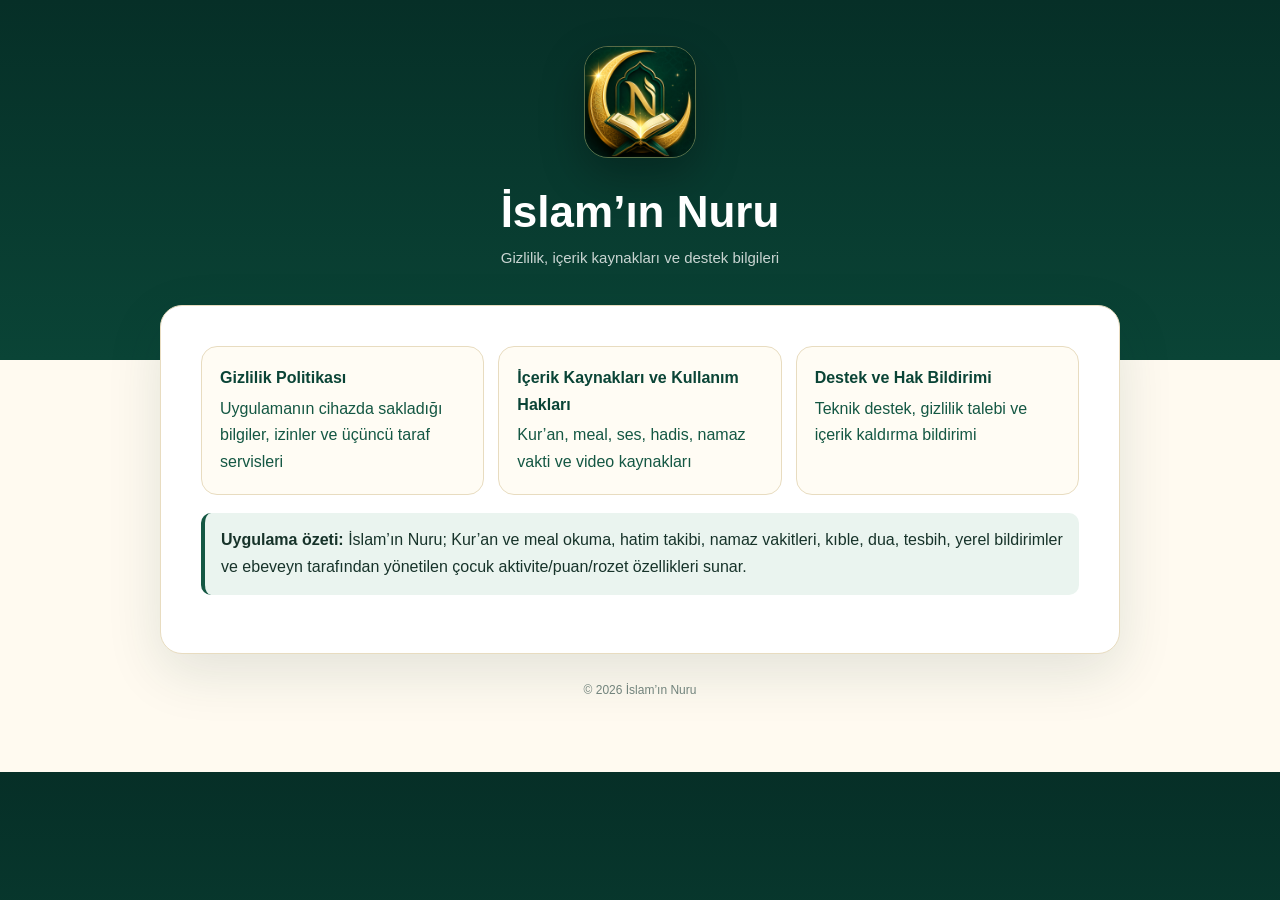
<file: index.html>
<!doctype html>
<html lang="tr">
<head>
  <meta charset="utf-8">
  <meta name="viewport" content="width=device-width,initial-scale=1">
  <meta name="description" content="İslam’ın Nuru gizlilik, içerik hakları ve destek bilgileri">
  <title>İslam’ın Nuru — Yasal Bilgiler</title>
  <link rel="icon" href="assets/islamin-nuru-icon.png">
  <link rel="stylesheet" href="assets/style.css">
</head>
<body>
<main class="wrap">
  <header class="hero">
    <img class="logo" src="assets/islamin-nuru-icon.png" alt="İslam’ın Nuru uygulama simgesi">
    <h1>İslam’ın Nuru</h1>
    <p>Gizlilik, içerik kaynakları ve destek bilgileri</p>
  </header>
  <section class="card">
    <div class="actions">
      <a class="action" href="privacy-policy.html"><strong>Gizlilik Politikası</strong>Uygulamanın cihazda sakladığı bilgiler, izinler ve üçüncü taraf servisleri</a>
      <a class="action" href="content-rights.html"><strong>İçerik Kaynakları ve Kullanım Hakları</strong>Kur’an, meal, ses, hadis, namaz vakti ve video kaynakları</a>
      <a class="action" href="support.html"><strong>Destek ve Hak Bildirimi</strong>Teknik destek, gizlilik talebi ve içerik kaldırma bildirimi</a>
    </div>
    <div class="info"><strong>Uygulama özeti:</strong> İslam’ın Nuru; Kur’an ve meal okuma, hatim takibi, namaz vakitleri, kıble, dua, tesbih, yerel bildirimler ve ebeveyn tarafından yönetilen çocuk aktivite/puan/rozet özellikleri sunar.</div>
  </section>
  <footer>© 2026 İslam’ın Nuru</footer>
</main>
</body>
</html>
</file>
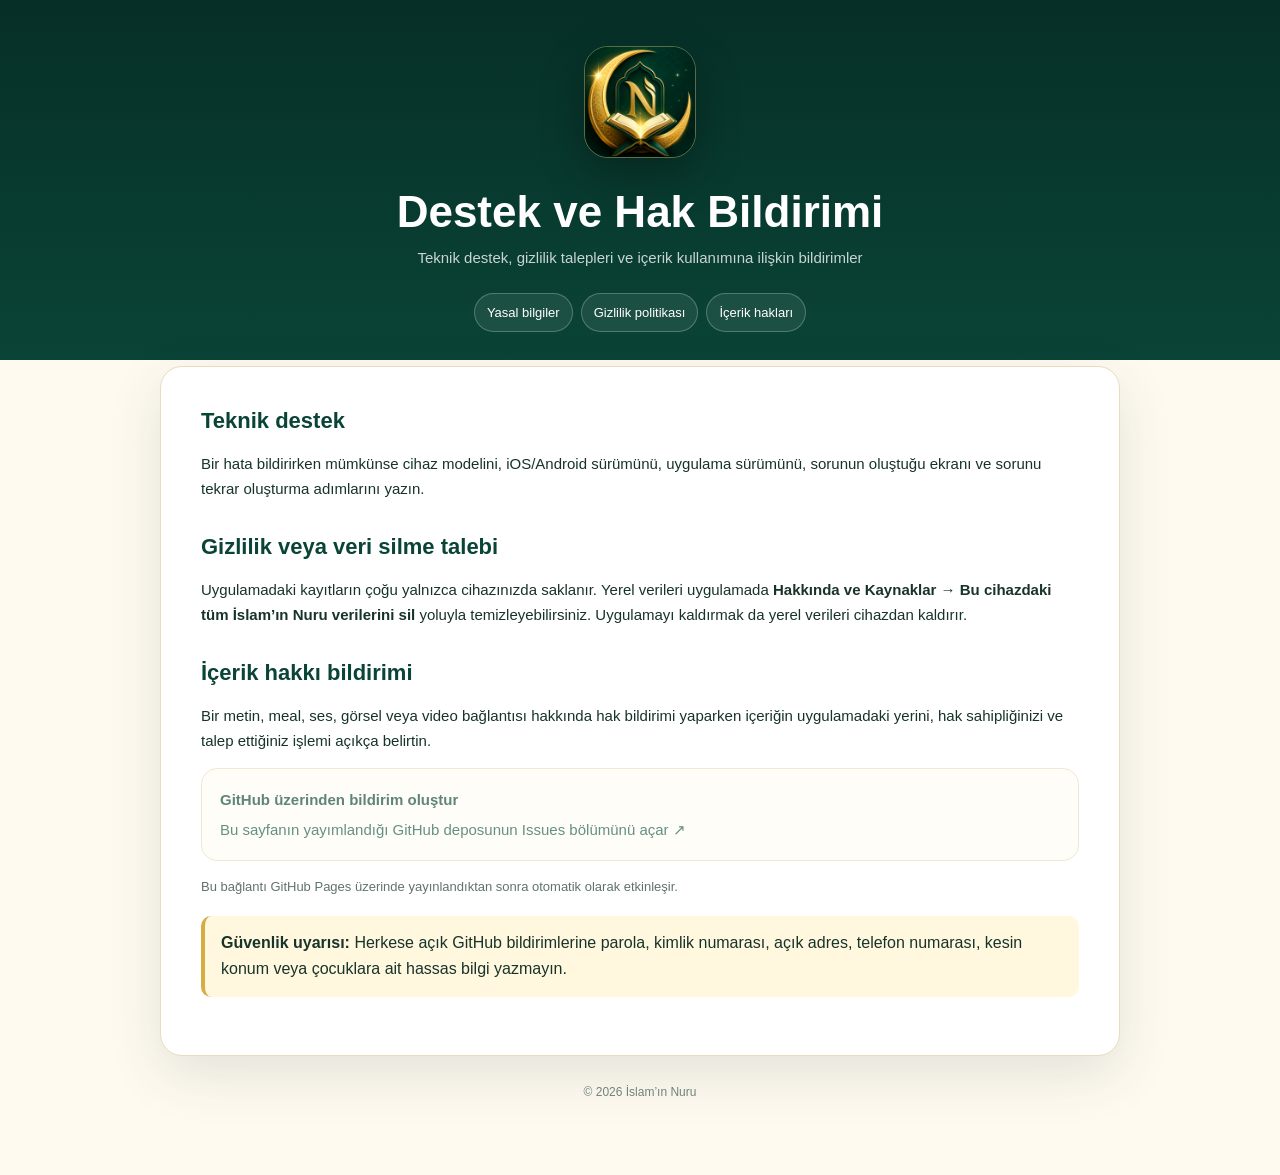
<file: support.html>
<!doctype html>
<html lang="tr">
<head>
  <meta charset="utf-8">
  <meta name="viewport" content="width=device-width,initial-scale=1">
  <meta name="description" content="İslam’ın Nuru destek, gizlilik ve içerik hakları bildirim sayfası">
  <title>İslam’ın Nuru — Destek ve Hak Bildirimi</title>
  <link rel="icon" href="assets/islamin-nuru-icon.png">
  <link rel="stylesheet" href="assets/style.css">
</head>
<body>
<main class="wrap">
  <header class="hero">
    <img class="logo" src="assets/islamin-nuru-icon.png" alt="İslam’ın Nuru uygulama simgesi">
    <h1>Destek ve Hak Bildirimi</h1>
    <p>Teknik destek, gizlilik talepleri ve içerik kullanımına ilişkin bildirimler</p>
    <nav class="nav">
      <a href="index.html">Yasal bilgiler</a>
      <a href="privacy-policy.html">Gizlilik politikası</a>
      <a href="content-rights.html">İçerik hakları</a>
    </nav>
  </header>

  <article class="card">
    <h2>Teknik destek</h2>
    <p>Bir hata bildirirken mümkünse cihaz modelini, iOS/Android sürümünü, uygulama sürümünü, sorunun oluştuğu ekranı ve sorunu tekrar oluşturma adımlarını yazın.</p>

    <h2>Gizlilik veya veri silme talebi</h2>
    <p>Uygulamadaki kayıtların çoğu yalnızca cihazınızda saklanır. Yerel verileri uygulamada <strong>Hakkında ve Kaynaklar → Bu cihazdaki tüm İslam’ın Nuru verilerini sil</strong> yoluyla temizleyebilirsiniz. Uygulamayı kaldırmak da yerel verileri cihazdan kaldırır.</p>

    <h2>İçerik hakkı bildirimi</h2>
    <p>Bir metin, meal, ses, görsel veya video bağlantısı hakkında hak bildirimi yaparken içeriğin uygulamadaki yerini, hak sahipliğinizi ve talep ettiğiniz işlemi açıkça belirtin.</p>

    <p><a id="issue-link" class="action" href="#"><strong>GitHub üzerinden bildirim oluştur</strong>Bu sayfanın yayımlandığı GitHub deposunun Issues bölümünü açar ↗</a></p>
    <p id="issue-help" class="small"></p>

    <div class="notice"><strong>Güvenlik uyarısı:</strong> Herkese açık GitHub bildirimlerine parola, kimlik numarası, açık adres, telefon numarası, kesin konum veya çocuklara ait hassas bilgi yazmayın.</div>
  </article>

  <footer>© 2026 İslam’ın Nuru</footer>
</main>
<script>
(function () {
  const host = window.location.hostname;
  const pathParts = window.location.pathname.split('/').filter(Boolean);
  const link = document.getElementById('issue-link');
  const help = document.getElementById('issue-help');
  if (host.endsWith('.github.io') && pathParts.length > 0) {
    const owner = host.replace('.github.io', '');
    const repo = pathParts[0];
    link.href = `https://github.com/${owner}/${repo}/issues/new`;
    help.textContent = `Destek deposu: ${owner}/${repo}`;
  } else {
    link.removeAttribute('href');
    link.style.opacity = '0.65';
    help.textContent = 'Bu bağlantı GitHub Pages üzerinde yayınlandıktan sonra otomatik olarak etkinleşir.';
  }
})();
</script>
</body>
</html>
</file>
<file: assets/style.css>
:root {
  --green-950:#062f27;
  --green-900:#0a4436;
  --green-800:#145743;
  --green-100:#eaf4ef;
  --gold:#d5ad45;
  --gold-light:#f2d77d;
  --cream:#fffaf0;
  --paper:#ffffff;
  --ink:#17332a;
  --muted:#61736d;
  --line:#e8dcc0;
  --danger:#8e2d2d;
  color-scheme:light;
}
*{box-sizing:border-box}
html{scroll-behavior:smooth}
body{margin:0;background:linear-gradient(180deg,var(--green-950) 0,var(--green-900) 360px,var(--cream) 360px);font-family:-apple-system,BlinkMacSystemFont,"Segoe UI",Roboto,Arial,sans-serif;color:var(--ink);line-height:1.68}
a{color:var(--green-800);text-decoration-thickness:1px;text-underline-offset:3px;overflow-wrap:anywhere}
.wrap{width:min(960px,calc(100% - 32px));margin:0 auto;padding:38px 0 72px}
.hero{color:#fff;text-align:center;padding:8px 12px 34px}
.logo{width:112px;height:112px;border-radius:24px;box-shadow:0 16px 44px rgba(0,0,0,.28);border:1px solid rgba(242,215,125,.35)}
h1{font-size:clamp(28px,5vw,44px);line-height:1.15;margin:20px 0 8px}
.hero p{margin:0;color:rgba(255,255,255,.78)}
.card{background:var(--paper);border:1px solid var(--line);border-radius:22px;padding:clamp(22px,4vw,40px);box-shadow:0 18px 55px rgba(15,58,46,.12)}
.card+.card{margin-top:18px}
h2{font-size:22px;color:var(--green-900);margin:32px 0 8px;line-height:1.3}
h2:first-child{margin-top:0}
h3{font-size:17px;color:var(--green-800);margin:22px 0 6px;line-height:1.4}
p,li{font-size:15px}
ul{padding-left:22px}
.meta{display:flex;gap:10px;flex-wrap:wrap;margin:0 0 26px}
.badge{display:inline-flex;background:#f7eed5;color:#745a15;border:1px solid #ead39a;padding:5px 10px;border-radius:999px;font-size:12px;font-weight:700}
.notice{background:#fff8df;border-left:4px solid var(--gold);padding:14px 16px;border-radius:10px;margin:18px 0}
.info{background:var(--green-100);border-left:4px solid var(--green-800);padding:14px 16px;border-radius:10px;margin:18px 0}
.nav{display:flex;justify-content:center;flex-wrap:wrap;gap:8px;margin-top:22px}
.nav a{color:#fff;border:1px solid rgba(255,255,255,.24);background:rgba(255,255,255,.08);padding:8px 12px;border-radius:999px;text-decoration:none;font-size:13px}
.source{border:1px solid var(--line);border-radius:14px;padding:16px;margin:13px 0;background:#fffcf4}
.source strong{display:block;color:var(--green-900);font-size:16px}
.actions{display:grid;grid-template-columns:repeat(auto-fit,minmax(220px,1fr));gap:14px}
.action{display:block;border:1px solid var(--line);border-radius:16px;padding:18px;text-decoration:none;background:#fffcf4}
.action strong{display:block;color:var(--green-900);margin-bottom:4px}
.table-wrap{overflow-x:auto;margin:14px 0}
table{width:100%;border-collapse:collapse;font-size:14px}
th,td{border:1px solid var(--line);padding:10px 12px;text-align:left;vertical-align:top}
th{background:#f7f0de;color:var(--green-900)}
.small{font-size:13px;color:var(--muted)}
code{background:#f3efe5;padding:2px 5px;border-radius:5px}
footer{text-align:center;color:#71837c;font-size:12px;padding:26px 0 0}
@media(max-width:600px){.wrap{width:min(100% - 20px,960px);padding-top:24px}.card{border-radius:17px}.logo{width:96px;height:96px}th,td{padding:8px}}
</file>
